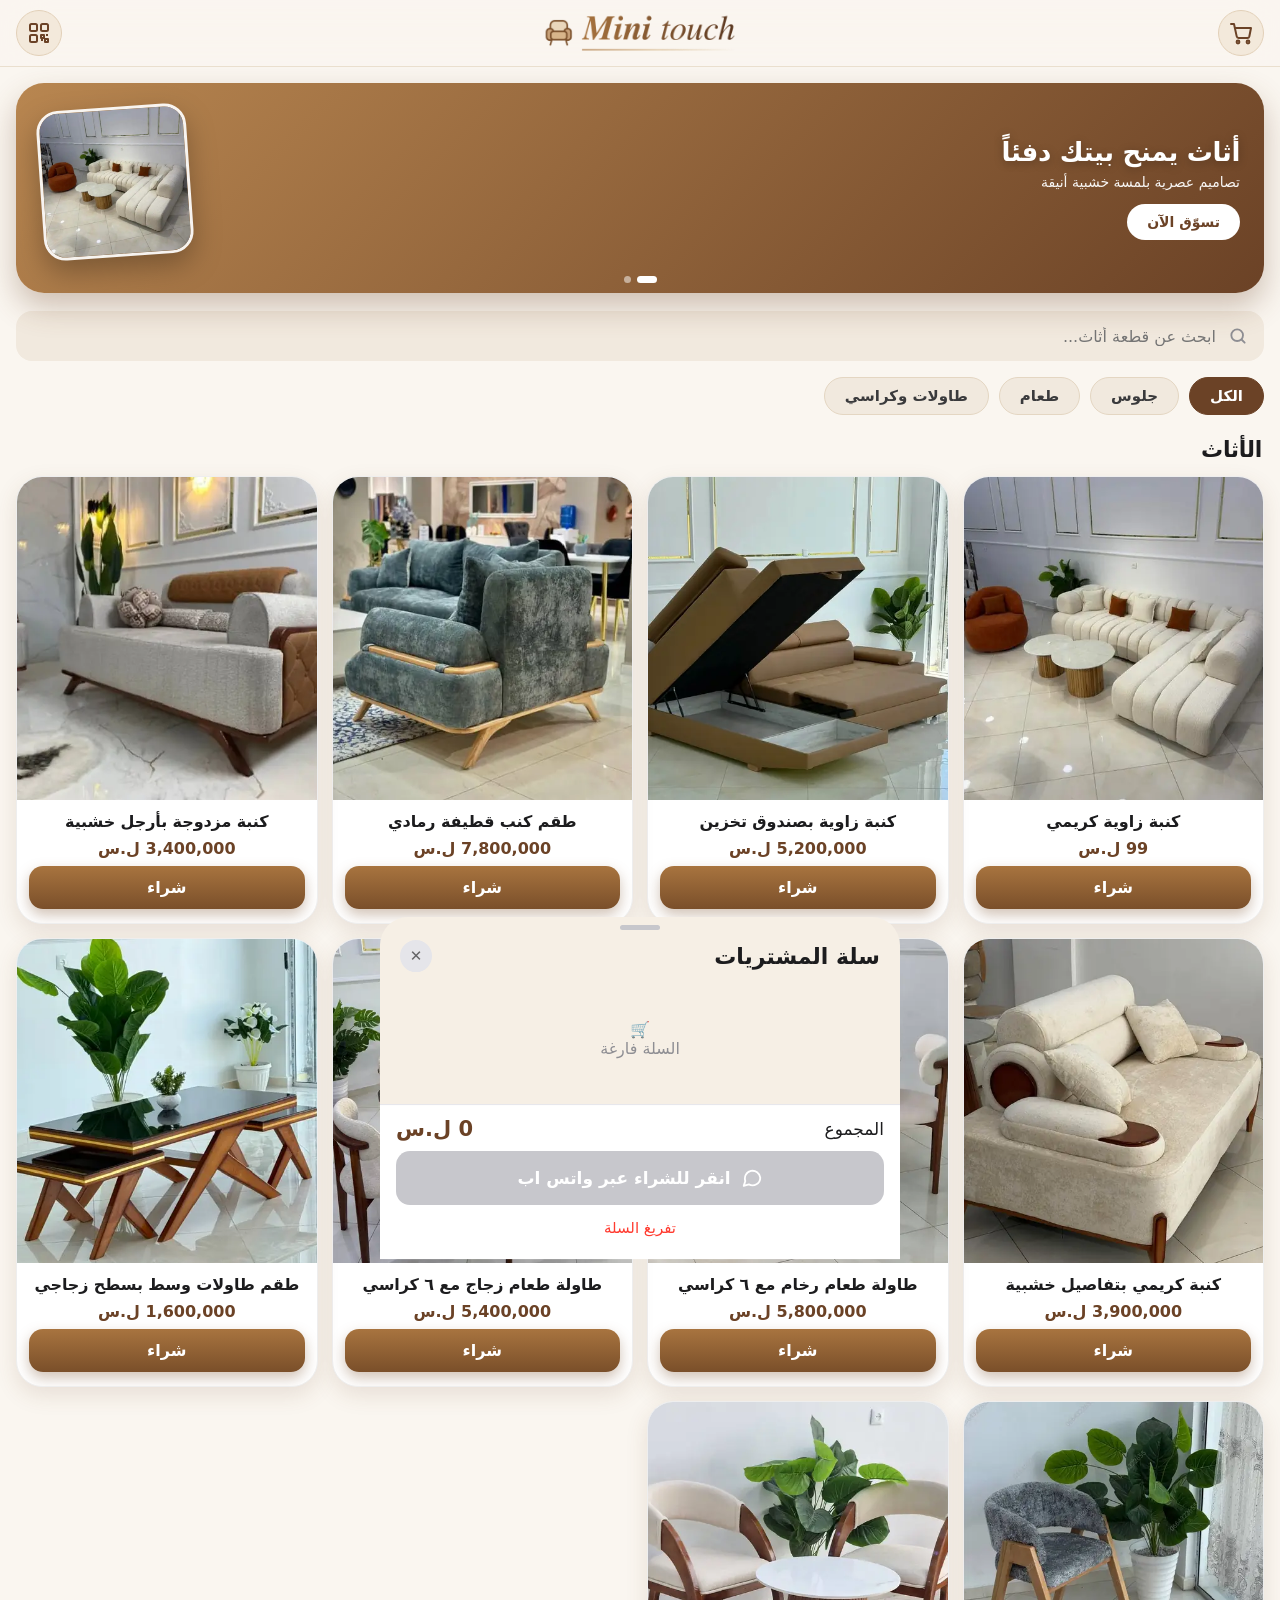
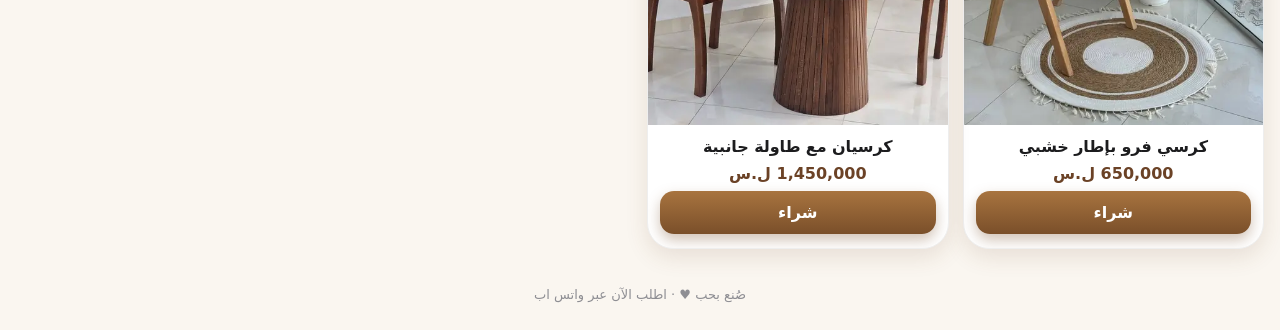
<file: index.html>
<!DOCTYPE html>
<html lang="ar" dir="rtl">
<head>
  <meta charset="UTF-8">
  <meta name="viewport" content="width=device-width, initial-scale=1, viewport-fit=cover">
  <meta name="theme-color" content="#faf6f0">
  <meta http-equiv="Cache-Control" content="no-cache, must-revalidate">
  <title>Mini touch</title>
  <script>
    window.__v = { index: "R6" }; // رقم إصدار هذا الملف (لا تغيّره)
    // إذا كان في أحد ملفات الجافاسكربت خطأ (مثل فاصلة ناقصة في products.js) يظهر شريط أحمر يدلّك على الملف والسطر
    window.addEventListener("error", function (e) {
      var f = (e.filename || "").split("/").pop().split("?")[0];
      if (!/\.js$/.test(f)) return;
      var d = document.createElement("div");
      d.style.cssText = "position:fixed;top:0;left:0;right:0;z-index:99;background:#b91c1c;color:#fff;padding:10px 14px;font:14px/1.6 sans-serif;direction:rtl;text-align:center";
      d.textContent = window.__jsErr = "خطأ في ملف " + f + " (سطر " + e.lineno + "): " + e.message;
      var add = function () { document.body.appendChild(d); };
      document.body ? add() : document.addEventListener("DOMContentLoaded", add);
    });
    // تحميل التصميم بدون تخزين مؤقت حتى تظهر تعديلاتك فوراً
    document.write('<link rel="stylesheet" href="styles.css?t=' + Date.now() + '">');
  </script>
</head>
<body>
  <div class="page">

    <!-- الشريط العلوي: السلة على اليمين -->
    <header class="topbar">
      <button class="cart-btn" id="cartBtn" aria-label="السلة">
        <svg viewBox="0 0 24 24" width="24" height="24" fill="none" stroke="currentColor" stroke-width="2" stroke-linecap="round" stroke-linejoin="round"><circle cx="9" cy="21" r="1.4"/><circle cx="19" cy="21" r="1.4"/><path d="M2 3h3l2.7 12.4a2 2 0 0 0 2 1.6h8.6a2 2 0 0 0 2-1.5L22 7H6"/></svg>
        <span class="cart-count" id="cartCount">0</span>
      </button>
      <div class="logo" id="logo">
        <span class="logo-badge" id="logoBadge">
          <svg viewBox="0 0 32 32" fill="none" stroke="#fff" stroke-width="2" stroke-linecap="round" stroke-linejoin="round"><path d="M17 3l-1.5 9"/><path d="M8 12h16l-1.8 15a2 2 0 0 1-2 1.8h-8.4a2 2 0 0 1-2-1.8z"/><path d="M8.6 17h14.8"/><circle cx="13" cy="24" r=".9" fill="#fff"/><circle cx="17" cy="23.5" r=".9" fill="#fff"/><circle cx="20" cy="24.3" r=".9" fill="#fff"/></svg>
        </span>
        <span class="logo-text" id="logoText">Mini touch</span>
      </div>
      <button class="qr-btn" id="qrBtn" aria-label="رمز QR للموقع">
          <svg viewBox="0 0 24 24" width="24" height="24" fill="none" stroke="currentColor" stroke-width="2" stroke-linejoin="round"><rect x="3" y="3" width="7" height="7" rx="1.5"/><rect x="14" y="3" width="7" height="7" rx="1.5"/><rect x="3" y="14" width="7" height="7" rx="1.5"/><path d="M14 14h3v3h-3zM19 14h2M14 19h2M18 18h3v3h-3z"/></svg>
        </button>
    </header>

    <!-- الصورة العلوية (تتحكم بها من products.js) -->
    <section class="hero" id="hero"></section>

    <!-- البحث -->
    <div class="search-wrap">
      <svg viewBox="0 0 24 24" width="20" height="20" fill="none" stroke="currentColor" stroke-width="2.2" stroke-linecap="round"><circle cx="11" cy="11" r="7"/><path d="M20 20l-3.5-3.5"/></svg>
      <input id="search" type="search" placeholder="ابحث عن قطعة أثاث...">
    </div>

    <!-- التصنيفات -->
    <div class="chips" id="chips"></div>

    <h2 class="section-title" id="menu">الأثاث</h2>
    <main class="grid" id="products"></main>

    <footer class="footer">صُنع بحب ♥ · اطلب الآن عبر واتس اب</footer>
  </div>

  <!-- السلة -->
  <div class="overlay" id="overlay"></div>
  <aside class="sheet" id="drawer">
    <div class="grab"></div>
    <div class="sheet-head">
      <h2>سلة المشتريات</h2>
      <button id="closeCart" class="close" aria-label="إغلاق">✕</button>
    </div>
    <div class="sheet-body" id="cartItems"></div>
    <div class="sheet-foot">
      <div class="total"><span>المجموع</span><b id="cartTotal">0</b></div>
      <button class="wa-btn" id="waBtn">
        <svg viewBox="0 0 24 24" width="22" height="22" fill="none" stroke="currentColor" stroke-width="2" stroke-linecap="round" stroke-linejoin="round"><path d="M21 11.5a8.4 8.4 0 0 1-12.4 7.4L3 20.5l1.7-5.4A8.4 8.4 0 1 1 21 11.5z"/></svg>
        انقر للشراء عبر واتس اب
      </button>
      <button class="clear-btn" id="clearBtn">تفريغ السلة</button>
    </div>
  </aside>

  <!-- نافذة رمز QR -->
  <div class="overlay" id="qrOverlay"></div>
  <div class="qr-modal" id="qrModal">
    <button class="close" id="qrClose" aria-label="إغلاق">✕</button>
    <h3 class="qr-title">امسح الرمز لفتح الموقع</h3>
    <div class="qr-box"><img id="qrImg" alt="QR"></div>
    <div class="qr-support"><span id="qrSupportLabel"></span> <bdi dir="ltr" id="qrPhone"></bdi></div>
  </div>

  <div class="toast" id="toast"></div>

  <script>
    // ملفات الأسعار والمنطق تُحمَّل دائماً بأحدث نسخة (بدون تخزين مؤقت)، والصور والإعدادات الثقيلة تُخزَّن لسرعة الموقع
    (function () {
      var t = Date.now(), L = [["firebase-config.js", "R6"], ["images.js", "R6"], ["products.js", "t" + t], ["firebase-adapter.js", "R6"], ["app.js", "t" + t]];
      L.forEach(function (x) { document.write('<script src="' + x[0] + '?' + x[1] + '"><\/script>'); });
    })();
  </script>

  <script>
    // فحص تلقائي: إذا كان أحد الملفات قديماً أو غير مرفوع يظهر شريط برتقالي باسمه (يختفي عندما تكون كل الملفات صحيحة)
    window.addEventListener("load", function () {
      var need = { config: "firebase-config.js", images: "images.js", products: "products.js", adapter: "firebase-adapter.js", app: "app.js" }, bad = [];
      for (var k in need) if ((window.__v || {})[k] !== "R6") bad.push(need[k]);
      if (!bad.length) return;
      var w = document.createElement("div");
      w.style.cssText = "position:fixed;left:0;right:0;bottom:0;z-index:98;background:#c2410c;color:#fff;padding:12px 14px;font:14px/1.6 sans-serif;direction:rtl;text-align:center";
      w.textContent = "ملفات قديمة أو غير مرفوعة: " + bad.join("، ") + " — ارفع نسخها الجديدة من الحزمة (اضغط هنا للإغلاق)";
      w.onclick = function () { w.remove(); }; document.body.appendChild(w);
    });
  </script>
</body>
</html>
</file>
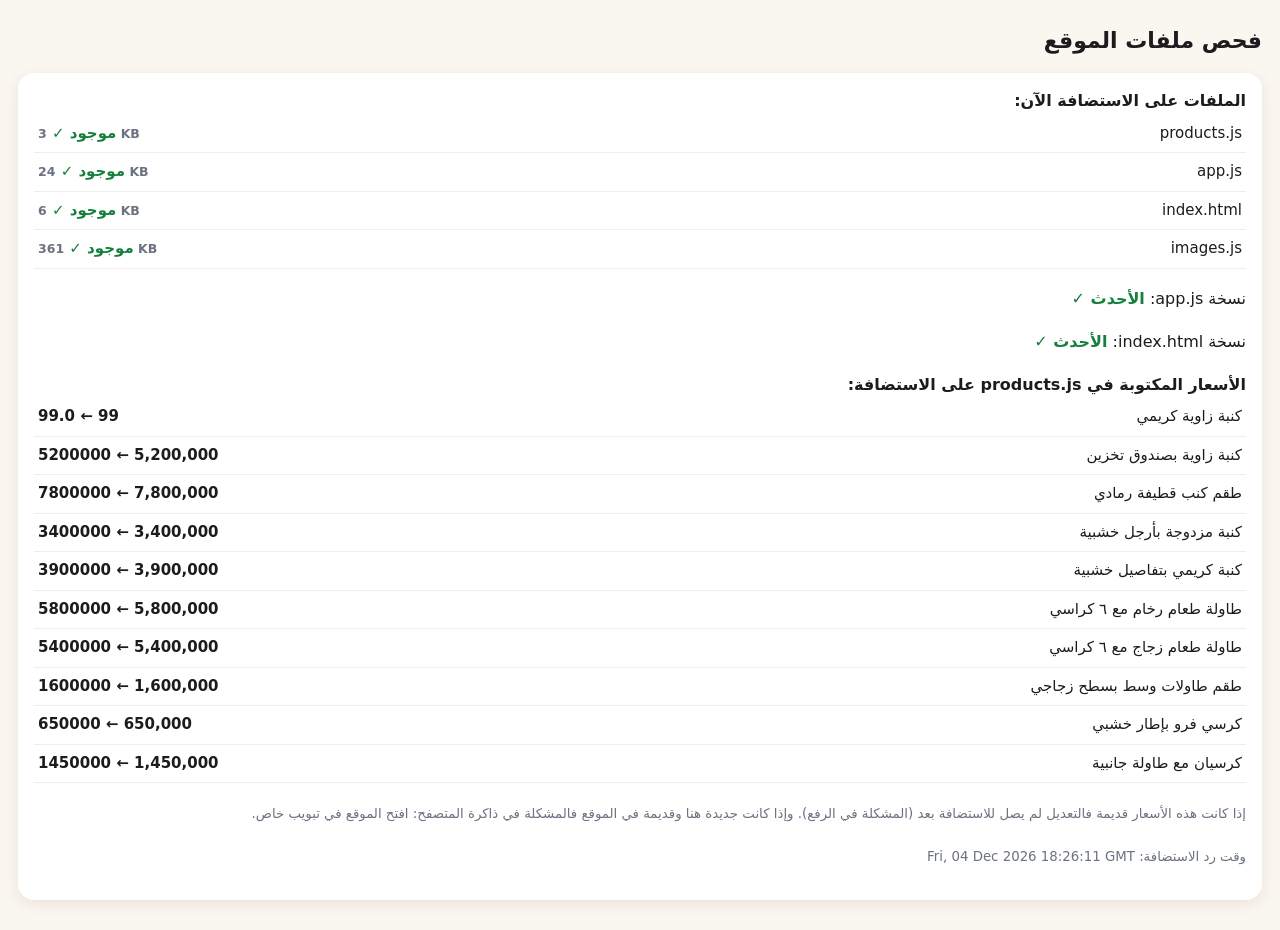
<file: check.html>
<!DOCTYPE html>
<html lang="ar" dir="rtl"><head><meta charset="UTF-8"><meta name="viewport" content="width=device-width, initial-scale=1">
<title>فحص الموقع</title>
<style>
body{font-family:-apple-system,"Segoe UI",system-ui,sans-serif;background:#faf6f0;color:#1c1c1e;margin:0;padding:18px;line-height:1.7}
h1{font-size:22px;margin:4px 0 14px}
.box{background:#fff;border-radius:16px;padding:14px 16px;margin-bottom:12px;box-shadow:0 4px 14px rgba(107,66,38,.10)}
.ok{color:#15803d;font-weight:800}.bad{color:#b91c1c;font-weight:800}.warn{color:#c2410c;font-weight:800}
table{width:100%;border-collapse:collapse;font-size:15px}td{padding:6px 4px;border-bottom:1px solid #eee}
td:last-child{text-align:left;direction:ltr;font-weight:700}
small{color:#6b7280}
</style></head><body>
<h1>فحص ملفات الموقع</h1>
<div id="out" class="box">جاري الفحص...</div>
<script>
const toNum=v=>{let s=String(v).trim().replace(/^"|"$/g,"").replace(/[٠-٩]/g,d=>"٠١٢٣٤٥٦٧٨٩".indexOf(d)).replace(/[٬,،\s]/g,"");s=s.replace(/٫/g,".");if(/^\d{1,3}(\.\d{3}){2,}$/.test(s))s=s.replace(/\./g,"");const n=parseFloat(s);return isNaN(n)?NaN:n;};
async function get(u){try{const r=await fetch(u+"?check="+Date.now(),{cache:"no-store"});const t=await r.text();return{ok:r.ok,status:r.status,t,len:t.length,date:r.headers.get("date"),cache:r.headers.get("x-vercel-cache"),age:r.headers.get("age")};}catch(e){return{ok:false,status:"خطأ شبكة",t:"",len:0};}}
(async()=>{
  const [p,a,i,im]=await Promise.all([get("products.js"),get("app.js"),get("index.html"),get("images.js")]);
  let h="";
  const row=(n,r,extra)=>`<tr><td>${n}</td><td class="${r.ok?"ok":"bad"}">${r.ok?"موجود ✓":"غير موجود ✗ ("+r.status+")"} <small>${r.ok?Math.round(r.len/1024)+" KB":""}</small></td></tr>`;
  h+=`<b>الملفات على الاستضافة الآن:</b><table>${row("products.js",p)}${row("app.js",a)}${row("index.html",i)}${row("images.js",im)}</table>`;
  if(a.ok){const newApp=/maximumFractionDigits/.test(a.t);h+=`<p>نسخة app.js: <span class="${newApp?"ok":"warn"}">${newApp?"الأحدث ✓":"قديمة — ارفع app.js الجديد"}</span></p>`;}
  if(i.ok){const newIdx=/Date\.now\(\)/.test(i.t)&&/images\.js/.test(i.t);h+=`<p>نسخة index.html: <span class="${newIdx?"ok":"warn"}">${newIdx?"الأحدث ✓":"قديمة — ارفع index.html الجديد"}</span></p>`;}
  if(p.ok){
    const rows=[];const re=/name:\s*"([^"]+)"[^}]*?price:\s*("[^"]*"|[^,}\s]+)/g;let m;
    while((m=re.exec(p.t))){rows.push({n:m[1],raw:m[2],v:toNum(m[2])});}
    h+=`<b>الأسعار المكتوبة في products.js على الاستضافة:</b><table>`+rows.map(r=>`<tr><td>${r.n}</td><td class="${isNaN(r.v)?"warn":""}">${r.raw} ← ${isNaN(r.v)?"غير مفهوم":r.v.toLocaleString("en-US",{maximumFractionDigits:2})}</td></tr>`).join("")+`</table>`;
    h+=`<p><small>إذا كانت هذه الأسعار قديمة فالتعديل لم يصل للاستضافة بعد (المشكلة في الرفع). وإذا كانت جديدة هنا وقديمة في الموقع فالمشكلة في ذاكرة المتصفح: افتح الموقع في تبويب خاص.</small></p>`;
  }else h+=`<p class="bad">ملف products.js غير موجود على الاستضافة!</p>`;
  h+=`<p><small>${p.date?"وقت رد الاستضافة: "+p.date:""}${p.cache?" · حالة الكاش: "+p.cache:""}${p.age?" · عمر النسخة: "+p.age+" ثانية":""}</small></p>`;
  document.getElementById("out").innerHTML=h;
})();
</script></body></html>
</file>
<file: styles.css>
/* ===== خط الآيفون: SF Pro / SF Arabic على أجهزة آبل، وأقرب خط نظام في غيرها ===== */
:root {
  --font: -apple-system, BlinkMacSystemFont, "SF Pro Text", "SF Pro Display", "SF Arabic", "Segoe UI", system-ui, "Noto Sans Arabic", Roboto, Helvetica, Arial, sans-serif;
  --green: #34c759;
  --green-dark: #2fb350;
  --purple: #6b4226;
  --glass: rgba(255,255,255,.16);
  --glass-border: rgba(255,255,255,.28);
}
* { box-sizing: border-box; -webkit-tap-highlight-color: transparent; }
html, body { margin: 0; padding: 0; }
body {
  font-family: var(--font);
  -webkit-font-smoothing: antialiased;
  color: #1c1c1e;
  min-height: 100vh;
  /* خلفية بيضاء سادة لكامل الموقع */
  background: #faf6f0;
}
button, input { font-family: inherit; }
.page { width: 100vw; max-width: 100%; margin: 0; padding: 0; padding-bottom: env(safe-area-inset-bottom, 0); }

/* ===== الشريط العلوي ===== */
.topbar {
  position: sticky; top: 0; z-index: 5;
  display: flex; align-items: center; justify-content: space-between;
  padding: calc(10px + env(safe-area-inset-top, 0)) 16px 10px;
  background: rgba(250,246,240,.9);
  -webkit-backdrop-filter: saturate(180%) blur(22px); backdrop-filter: saturate(180%) blur(22px);
  border-bottom: 1px solid #eadfce;
}
.spacer { width: 46px; }

/* ===== الشعار ===== */
.logo { display: flex; align-items: center; gap: 10px; }
.logo-badge {
  width: 50px; height: 50px; border-radius: 50%; flex-shrink: 0; overflow: hidden;
  background: linear-gradient(145deg, #a8743f, #6b4226);
  display: grid; place-items: center; box-shadow: 0 6px 14px rgba(107,66,38,.35);
}
.logo-badge svg { width: 30px; height: 30px; }
.logo-badge img { width: 100%; height: 100%; object-fit: cover; display: block; }
.logo-text {
  font-family: var(--font); font-size: 38px; line-height: 1; font-weight: 700;
  background: linear-gradient(90deg, #a8743f, #6b4226); -webkit-background-clip: text; background-clip: text;
  -webkit-text-fill-color: transparent; color: #5a3720; padding-top: 4px;
}
.cart-btn {
  position: relative; width: 46px; height: 46px; border-radius: 50%;
  background: #f3e9db; border: 1px solid #e2d0b8; color: var(--purple);
  display: grid; place-items: center; cursor: pointer; transition: transform .15s;
}
.cart-btn:active { transform: scale(.92); }
.cart-btn.bump { animation: bump .4s; }
@keyframes bump { 40% { transform: scale(1.18); } }
.cart-count {
  position: absolute; top: -5px; left: -5px; background: #ff3b30; color: #fff;
  min-width: 21px; height: 21px; border-radius: 11px; font-size: 12px; font-weight: 700;
  display: grid; place-items: center; padding: 0 5px; border: 2px solid #fff;
}
.cart-count:empty, .cart-count[data-n="0"] { display: none; }

/* ===== الصورة العلوية ===== */
.hero {
  position: relative; margin: 16px 16px 0; height: 210px;
  border-radius: 28px; overflow: hidden;
  box-shadow: 0 14px 30px rgba(107,66,38,.30);
}
.slide {
  position: absolute; inset: 0; display: flex; align-items: center; justify-content: space-between;
  padding: 22px 24px; background-size: cover; background-position: center; color: #fff;
  opacity: 0; transition: opacity .8s; pointer-events: none;
}
.slide.active { opacity: 1; pointer-events: auto; }
.slide.photo::before { content: ""; position: absolute; inset: 0; background: linear-gradient(to left, rgba(0,0,0,.55), rgba(0,0,0,.05)); }
.slide .txt { position: relative; z-index: 1; max-width: 54%; }
.slide h1 { margin: 0 0 6px; font-size: 26px; line-height: 1.25; font-weight: 800; letter-spacing: -.3px; text-shadow: 0 2px 10px rgba(0,0,0,.25); }
.slide p { margin: 0 0 14px; font-size: 14px; opacity: .95; }
.cta {
  background: #fff; color: var(--purple); border: 0; border-radius: 999px;
  padding: 10px 20px; font-size: 14px; font-weight: 700; cursor: pointer;
}
.slide .art { position: relative; z-index: 1; width: 44%; max-width: 190px; animation: float 3.2s ease-in-out infinite; filter: drop-shadow(0 12px 14px rgba(0,0,0,.28)); }
.slide .art svg { width: 100%; height: auto; display: block; transform: rotate(-3deg); }
/* كوب من صورة (cupImage): نفس الطفو للأعلى والأسفل ونفس الميلان، وصورة PNG بخلفية شفافة (غيّر height لتكبير الكوب أو تصغيره) */
.slide .art.img { width: auto; max-width: none; }
.slide .art img { height: 125px; width: auto; display: block; transform: rotate(-8deg); }
@keyframes float { 50% { transform: translateY(-8px); } }
.dots { position: absolute; bottom: 10px; left: 0; right: 0; display: flex; justify-content: center; gap: 6px; z-index: 2; }
.dots i { width: 7px; height: 7px; border-radius: 50%; background: rgba(255,255,255,.5); transition: .3s; }
.dots i.on { background: #fff; width: 20px; border-radius: 4px; }

/* ===== البحث والتصنيفات ===== */
.search-wrap {
  display: flex; align-items: center; gap: 10px; margin: 18px 16px 0; padding: 0 16px; height: 50px;
  border-radius: 16px; background: #f1e9de; color: #8e8e93;
}
.search-wrap input { flex: 1; border: 0; background: transparent; outline: none; font-size: 16px; color: #1c1c1e; }
.chips { display: flex; gap: 10px; overflow-x: auto; padding: 16px 16px 4px; scrollbar-width: none; }
.chips::-webkit-scrollbar { display: none; }
.chip {
  flex-shrink: 0; padding: 9px 20px; border-radius: 999px; border: 1px solid #e4d6c2;
  background: #f1e9de; color: #3a3a3c; font-size: 15px; font-weight: 600; cursor: pointer; transition: .2s;
}
.chip.on { background: var(--purple); color: #fff; border-color: var(--purple); }
.section-title { margin: 18px 18px 0; font-size: 22px; font-weight: 800; letter-spacing: -.3px; }

/* ===== المنتجات ===== */
.grid { display: grid; grid-template-columns: repeat(2, 1fr); gap: 14px; padding: 14px 16px 30px; }
@media (min-width: 700px)  { .grid { grid-template-columns: repeat(3, 1fr); } }
@media (min-width: 1000px) { .grid { grid-template-columns: repeat(4, 1fr); } }
.card {
  background: #fff; color: #1c1c1e; border-radius: 26px; overflow: hidden;
  display: flex; flex-direction: column; border: 1px solid #eee; box-shadow: 0 8px 22px rgba(107,66,38,.13);
  transition: transform .2s;
}
.card:active { transform: scale(.98); }
.img { aspect-ratio: 1/1.08; background-repeat: no-repeat; }
.img.photo { background-size: cover; background-position: center; }
.img.gen { background-size: 86% auto, cover; background-position: center 58%, center; }
.info { padding: 12px 12px 14px; display: flex; flex-direction: column; gap: 8px; text-align: center; flex: 1; }
.name { font-weight: 700; font-size: 16px; letter-spacing: -.1px; }
.price { font-weight: 800; font-size: 16px; color: var(--purple); white-space: nowrap; }
.buy {
  background: linear-gradient(180deg, #a8743f, #7a4f2a); color: #fff; border: 0;
  border-radius: 14px; padding: 12px; font-size: 16px; font-weight: 700; cursor: pointer; margin-top: auto;
  box-shadow: 0 6px 14px rgba(122,79,42,.35); transition: transform .12s;
}
.buy:active { transform: scale(.96); }
.empty { grid-column: 1/-1; text-align: center; padding: 34px; opacity: .85; }
.footer { text-align: center; padding: 8px 16px 28px; color: #8e8e93; font-size: 13px; }

/* ===== السلة (ورقة تصعد من الأسفل مثل iOS) ===== */
.overlay { position: fixed; inset: 0; background: rgba(10,5,40,.55); opacity: 0; pointer-events: none; transition: .3s; z-index: 10; -webkit-backdrop-filter: blur(4px); backdrop-filter: blur(4px); }
.overlay.show { opacity: 1; pointer-events: auto; }
.sheet {
  position: fixed; left: 0; right: 0; bottom: 0; margin: 0 auto; width: 100%; max-width: 520px; max-height: 86vh;
  background: #f6efe5; color: #1c1c1e; z-index: 11; border-radius: 28px 28px 0 0;
  transform: translateY(105%); transition: transform .38s cubic-bezier(.2,.9,.3,1); display: flex; flex-direction: column;
  padding-bottom: env(safe-area-inset-bottom, 0);
}
.sheet.show { transform: translateY(0); }
.grab { width: 40px; height: 5px; background: #c7c7cc; border-radius: 3px; margin: 8px auto 0; }
.sheet-head { display: flex; justify-content: space-between; align-items: center; padding: 10px 20px 8px; }
.sheet-head h2 { margin: 0; font-size: 22px; font-weight: 800; }
.close { width: 32px; height: 32px; border-radius: 50%; border: 0; background: #e5e5ea; color: #636366; font-size: 15px; cursor: pointer; }
.sheet-body { flex: 1; overflow-y: auto; padding: 4px 16px 10px; }
.item { display: flex; align-items: center; gap: 12px; background: #fff; border-radius: 18px; padding: 10px; margin-bottom: 10px; }
.item .thumb { width: 60px; height: 60px; border-radius: 14px; flex-shrink: 0; background-repeat: no-repeat; }
.item .thumb.photo { background-size: cover; background-position: center; }
.item .thumb.gen { background-size: 80% auto, cover; background-position: center, center; }
.item .meta { flex: 1; min-width: 0; }
.item .meta b { display: block; font-size: 15px; }
.item .meta span { color: var(--purple); font-size: 14px; font-weight: 600; }
.qty { display: flex; align-items: center; gap: 4px; background: #f2f2f7; border-radius: 999px; padding: 3px; }
.qty button { width: 30px; height: 30px; border-radius: 50%; border: 0; background: #fff; font-size: 18px; font-weight: 700; color: var(--purple); cursor: pointer; box-shadow: 0 1px 3px rgba(0,0,0,.12); }
.qty span { min-width: 22px; text-align: center; font-weight: 700; }
.sheet-foot { padding: 12px 16px 18px; display: flex; flex-direction: column; gap: 10px; background: #fff; border-top: 1px solid #e5e5ea; }
.total { display: flex; justify-content: space-between; align-items: center; font-size: 17px; }
.total b { font-size: 21px; color: var(--purple); }
.wa-btn {
  display: flex; align-items: center; justify-content: center; gap: 10px;
  background: linear-gradient(180deg, var(--green), var(--green-dark)); color: #fff; border: 0; border-radius: 14px;
  padding: 16px; font-size: 17px; font-weight: 700; cursor: pointer; box-shadow: 0 8px 18px rgba(52,199,89,.35);
}
.wa-btn:disabled { background: #c7c7cc; box-shadow: none; cursor: not-allowed; }
.clear-btn { background: none; border: 0; color: #ff3b30; cursor: pointer; font-size: 15px; padding: 4px; }
.cart-empty { text-align: center; color: #8e8e93; padding: 36px 0; }

.toast {
  position: fixed; bottom: calc(24px + env(safe-area-inset-bottom, 0)); left: 50%;
  transform: translateX(-50%) translateY(90px);
  background: rgba(28,28,30,.92); color: #fff; padding: 12px 22px; border-radius: 999px; z-index: 20;
  transition: .3s; opacity: 0; font-size: 15px; font-weight: 600; white-space: nowrap;
}
.toast.show { transform: translateX(-50%) translateY(0); opacity: 1; }

/* ===== رمز QR ===== */
.qr-btn {
  width: 46px; height: 46px; border-radius: 50%; flex-shrink: 0; cursor: pointer;
  background: #f3e9db; border: 1px solid #e2d0b8; color: var(--purple);
  display: grid; place-items: center; animation: qrpulse 2.2s infinite;
}
@keyframes qrpulse { 0% { box-shadow: 0 0 0 0 rgba(107,66,38,.35); } 70% { box-shadow: 0 0 0 10px rgba(107,66,38,0); } 100% { box-shadow: 0 0 0 0 rgba(107,66,38,0); } }
.qr-modal {
  position: fixed; left: 50%; top: 50%; width: min(340px, 88vw); z-index: 12;
  background: #fff; color: #1c1c1e; border-radius: 28px; padding: 24px 20px 24px; text-align: center;
  transform: translate(-50%, -46%) scale(.92); opacity: 0; pointer-events: none; transition: .3s;
  box-shadow: 0 30px 80px rgba(20,10,80,.45);
}
.qr-modal.show { opacity: 1; pointer-events: auto; transform: translate(-50%, -50%) scale(1); }
.qr-modal .close { position: absolute; top: 12px; left: 12px; }
.qr-title { font-size: 19px; font-weight: 800; margin: 4px 0 14px; }
.qr-box { background: #fff; border: 1px solid #eee; border-radius: 20px; padding: 12px; box-shadow: 0 6px 18px rgba(107,66,38,.10); }
.qr-box img { width: 100%; max-width: 260px; display: block; margin: 0 auto; }
/* خط الآيفون السائد (SF) لجملة الدعم الفني */
.qr-support { margin-top: 16px; font-family: -apple-system, BlinkMacSystemFont, "SF Pro Text", "SF Arabic", "Segoe UI", system-ui, sans-serif; font-size: 17px; font-weight: 600; color: #3a3a3c; direction: rtl; }
.qr-support bdi { color: var(--purple); font-weight: 700; display: inline-block; direction: ltr; unicode-bidi: bidi-override; }

/* ===== شعار Mini touch (صورة عرضية) ===== */
.logo-img { height: 42px; width: auto; display: block; }
</file>
